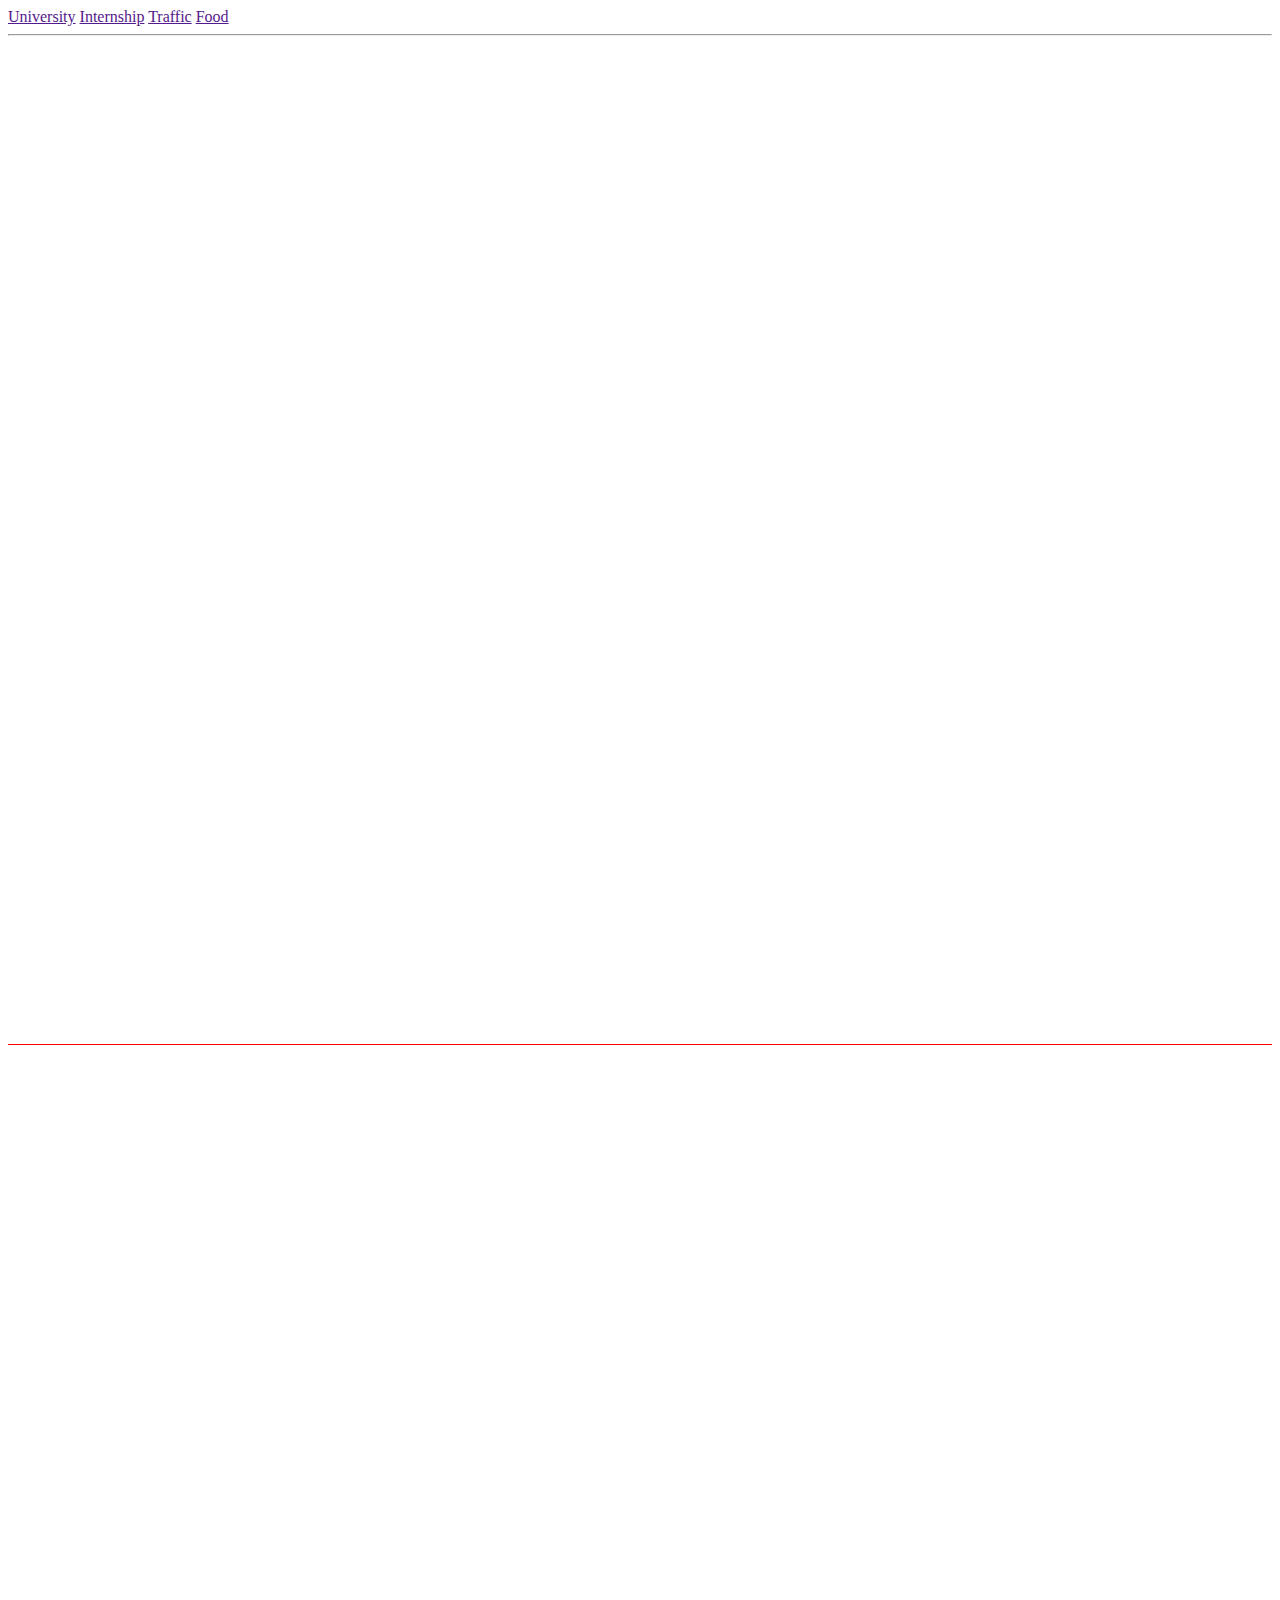
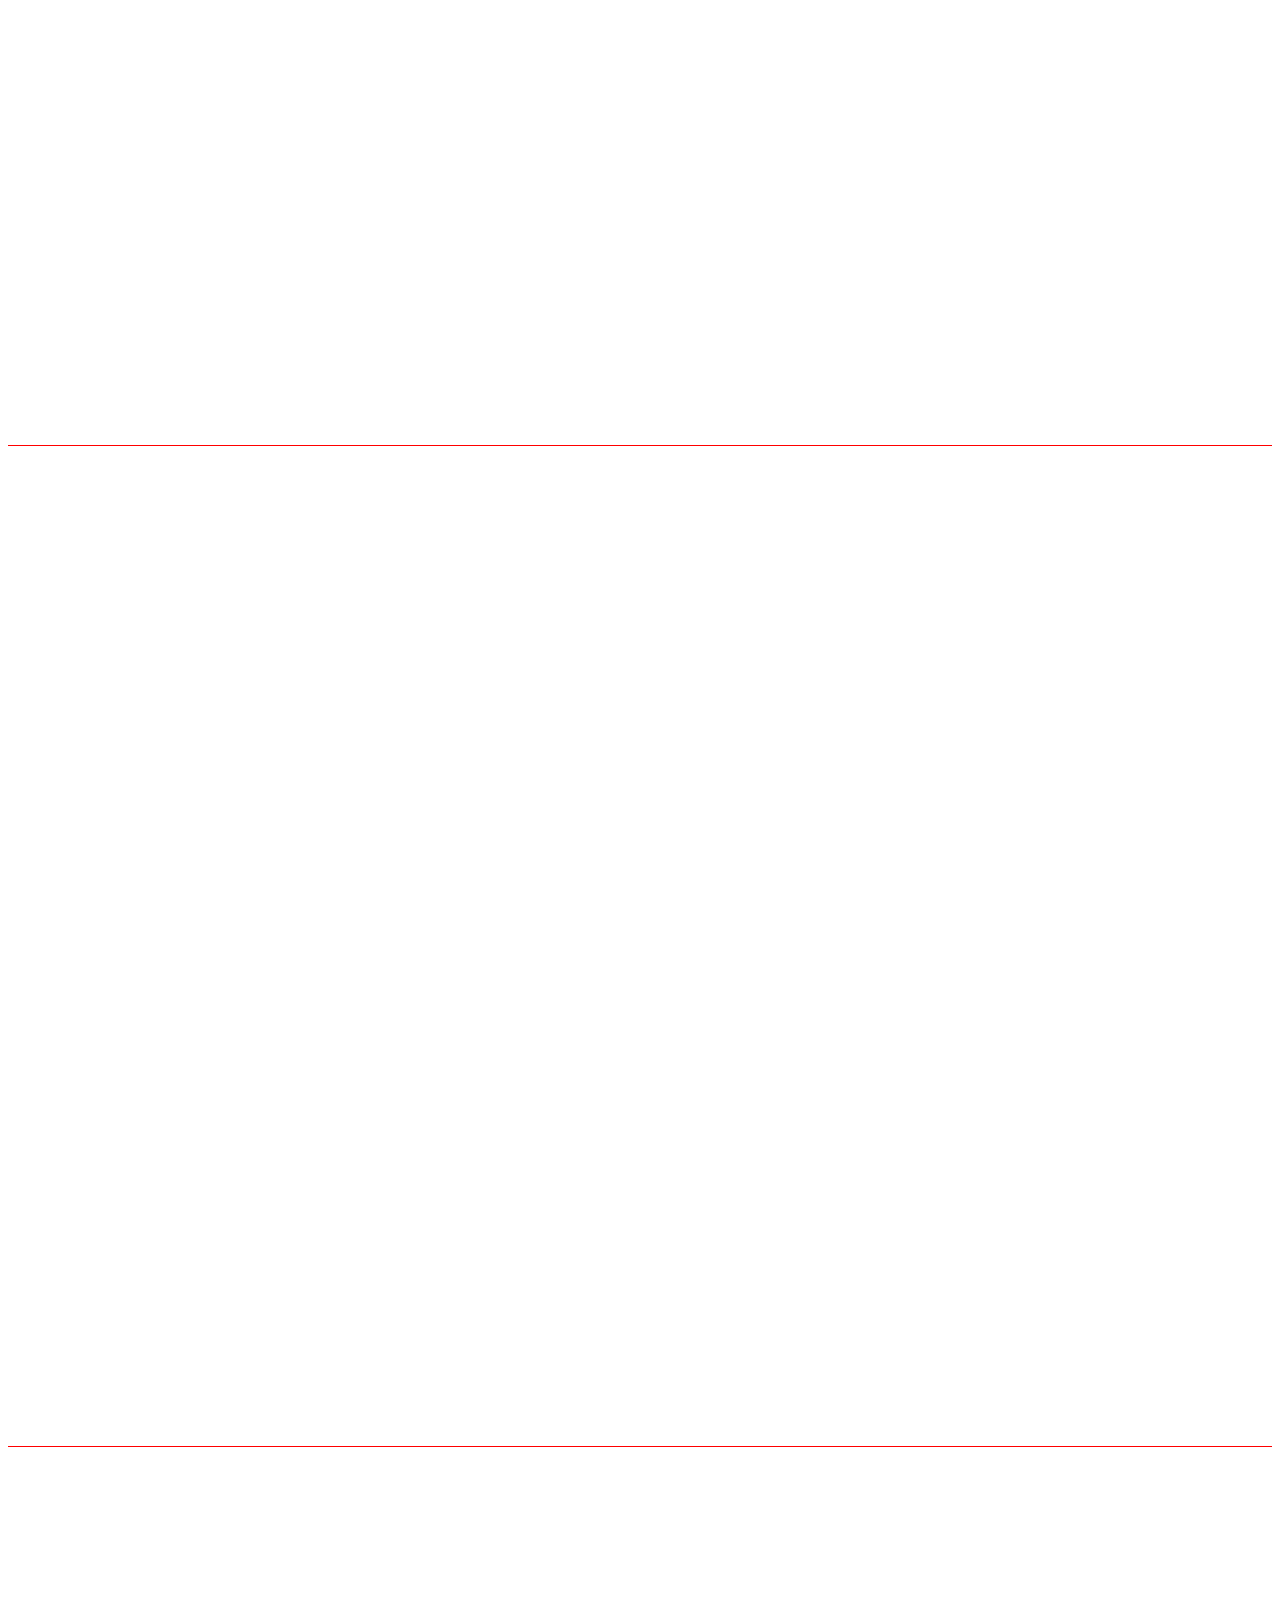
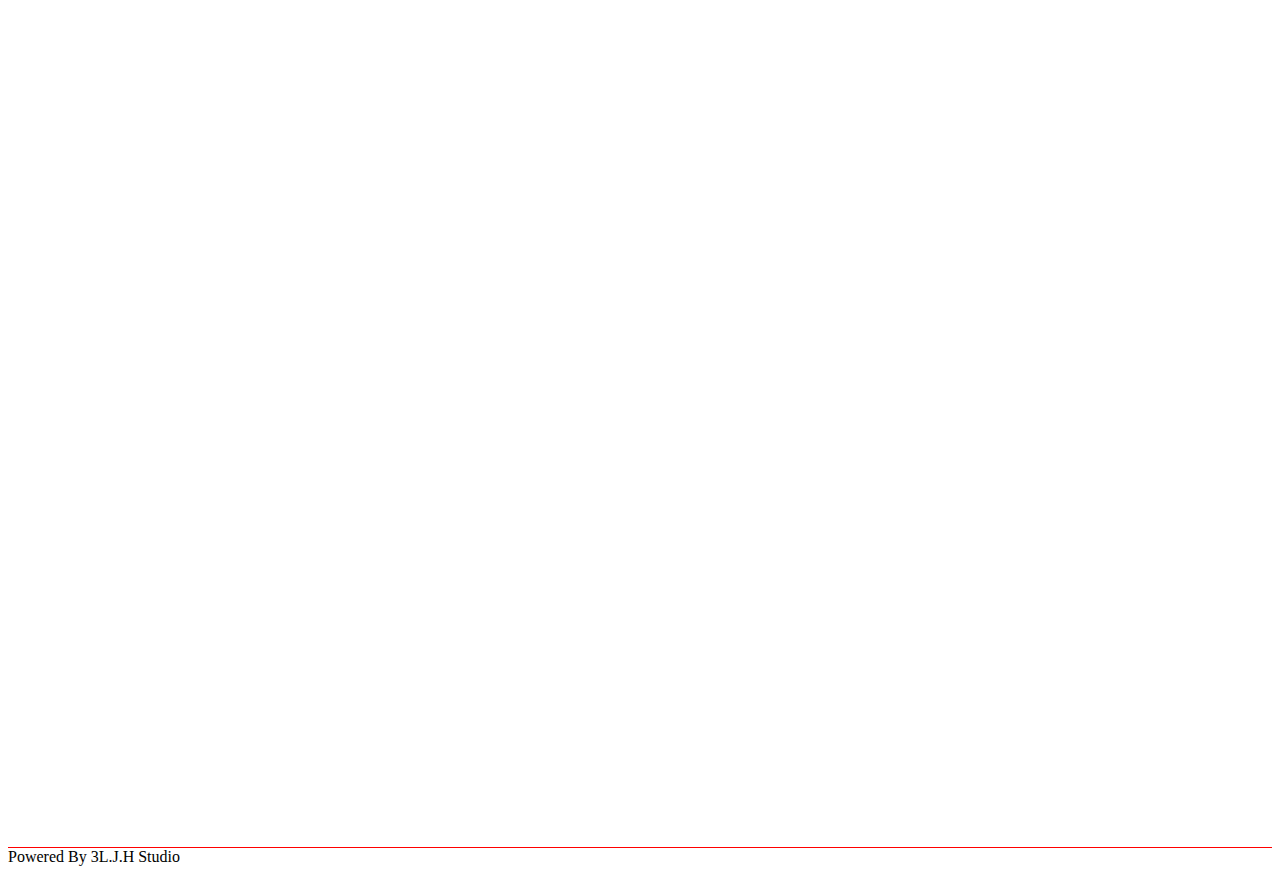
<file: index.html>
<!doctype html>
<html>

	<head>
		<meta charset="utf-8">
		<title>OverseaCN</title>
		<link rel="stylesheet" href="CSS Base.css" />
		<style type="text/css">
			.area{
				background: /*待定*/;
				height: 1000px;
				border-bottom: 1px solid red;
				background-repeat: no-repeat;
				background-position: center;
				
			}
		</style>
	</head>

	<body>
		<!--Copy header and footer to all pages-->
		<div class="header">
			<div class="header_content content">
				<a href="index.html" class="header_logo"></a class="header_logo">
				<a href="" class="header_link">University</a>
				<a href="" class="header_link">Internship</a>
				<a href="" class="header_link">Traffic</a>
				<a href="" class="header_link">Food</a>
			<hr />
			</div>
		</div>
		
		<div class="area">
			<div class="content"></div>
		</div>
		<div class="area">
			<div class="content"></div>
		</div>
		<div class="area">
			<div class="content"></div>
		</div>
		<div class="area">
			<div class="content"></div>
		</div>
		
		<!--Copy header and footer to all pages-->
		<div class="footer">
			<div class="content footer_content">Powered By 3L.J.H Studio</div>
		</div>
	</body>

</html>
</file>
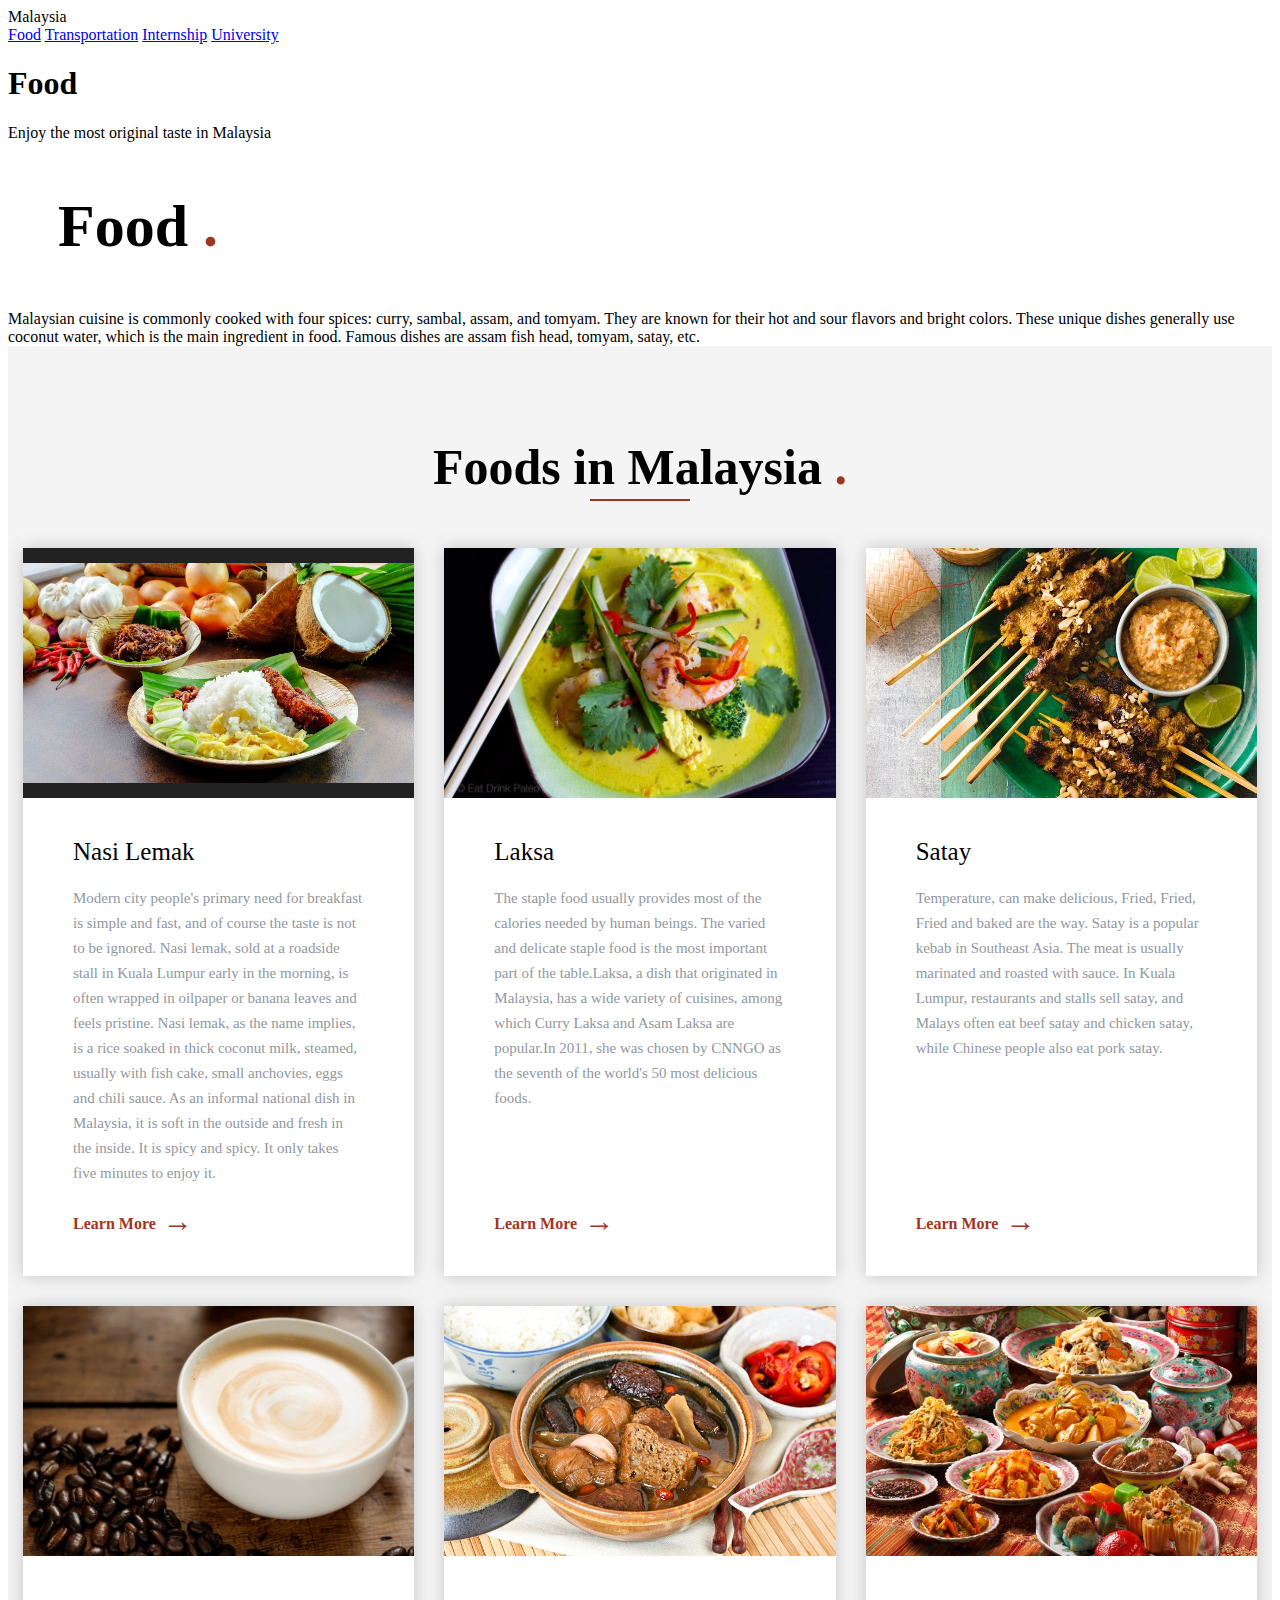
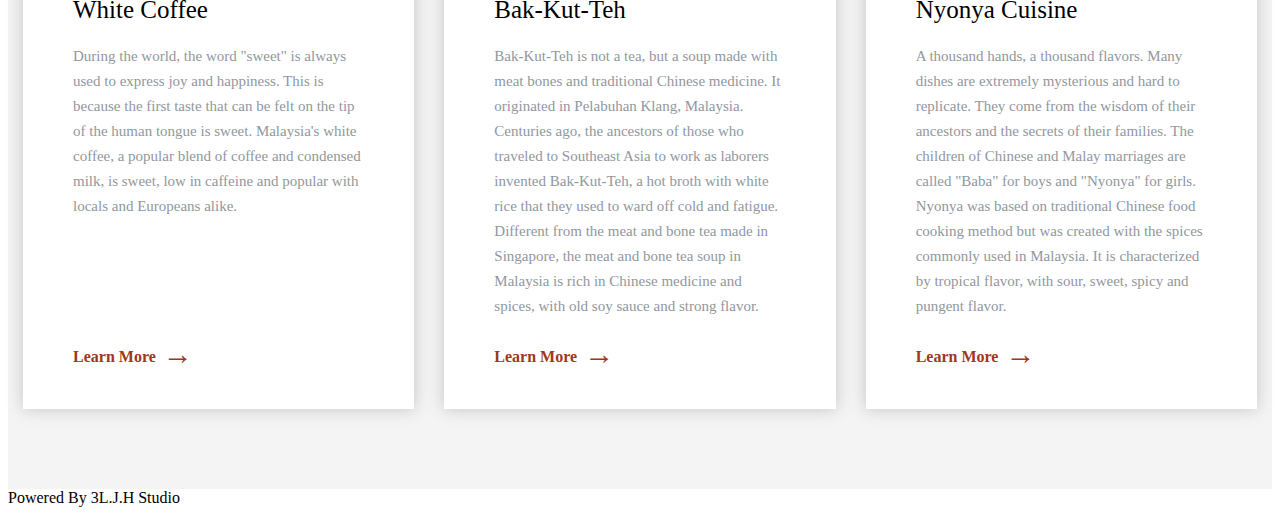
<file: food.html>
<!DOCTYPE html>
<html lang="en">
<head>
	<meta charset="UTF-8">
	<title>Food - OverseaCN</title>
	<link rel="stylesheet" href="CSS Base.css" />
	<link rel="stylesheet" href="food.css" type="text/css" /> </head>

<body>
	<div class="header frame">
		<div class="header_container container">
			<a target="_blank" href="index.html" class="header_logo"></a>
			<div href="index.html" class="header_line"></div>
			<div href="index.html" class="header_region">Malaysia</div>
			<a target="_blank" href="food.html" class="header_link">Food</a>
			<a target="_blank" href="transportation.html" class="header_link">Transportation</a>
			<a target="_blank" href="internship.html" class="header_link">Internship</a>
			<a target="_blank" href="university.html" class="header_link">University</a>
			<!--<hr />-->
		</div>
	</div>
	<div class="area area_5 frame">
		<div class="container">
			<div class="area_2345_container">
				<div class="area_2345_container_2">
					<h1>Food</h1>
					<p class="area_text">Enjoy the most original taste in Malaysia</p>
				</div>
			</div>
		</div>
	</div>
	<div class="welcome_bar frame">
		<div class="container bar_container">
			<div class="bar_container_2">
				<h2 class="bar_title">Food <span class="color">.</span>
					<div class="bar_line"></div>
				</h2>
				<div class="bar_text">Malaysian cuisine is commonly cooked with four spices: curry, sambal, assam, and tomyam. They are known for their hot and sour flavors and bright colors. These unique dishes generally use coconut water, which is the main ingredient in food. Famous dishes are assam fish head, tomyam, satay, etc.</div>
			</div>
			<!--<div class="line_1 bar_container"></div>--></div>
	</div>
	<div class="part_1 frame">
		<div class="container part_1_container">
			<div class="part_1_wrapper">
				<h2 class="part_title">Foods in Malaysia <span class="color">.</span></h2>
				<div class="h2_line"></div>
				<!-- a.card*6>div.card_wrapper>div.card_pic.card_pic$+div.card_content>h3.card_title+div.card_text+div.card_button.color -->
				<div class="card_row">
					<a target="_blank" href="https://en.wikipedia.org/wiki/Nasi_lemak" class="card">
						<div class="card_wrapper">
							<div class="card_pic card_pic1"></div>
							<div class="card_content">
								<h3 class="card_title">Nasi Lemak</h3>
								<div class="card_text">Modern city people's primary need for breakfast is simple and fast, and of course the taste is not to be ignored. Nasi lemak, sold at a roadside stall in Kuala Lumpur early in the morning, is often wrapped in oilpaper or banana leaves and feels pristine. Nasi lemak, as the name implies, is a rice soaked in thick coconut milk, steamed, usually with fish cake, small anchovies, eggs and chili sauce. As an informal national dish in Malaysia, it is soft in the outside and fresh in the inside. It is spicy and spicy. It only takes five minutes to enjoy it. </div>
								<div class="card_button color">Learn More <span class="card_arrow color">→</span></div>
							</div>
						</div>
					</a>
					<a target="_blank" href="https://en.wikipedia.org/wiki/Laksa" class="card">
						<div class="card_wrapper">
							<div class="card_pic card_pic2"></div>
							<div class="card_content">
								<h3 class="card_title">Laksa</h3>
								<div class="card_text">The staple food usually provides most of the calories needed by human beings. The varied and delicate staple food is the most important part of the table.Laksa, a dish that originated in Malaysia, has a wide variety of cuisines, among which Curry Laksa and Asam Laksa are popular.In 2011, she was chosen by CNNGO as the seventh of the world's 50 most delicious foods.</div>
								<div class="card_button color">Learn More <span class="card_arrow color">→</span></div>
							</div>
						</div>
					</a>
					<a target="_blank" href="https://en.wikipedia.org/wiki/Satay" class="card">
						<div class="card_wrapper">
							<div class="card_pic card_pic3"></div>
							<div class="card_content">
								<h3 class="card_title">Satay</h3>
								<div class="card_text">Temperature, can make delicious, Fried, Fried, Fried and baked are the way. Satay is a popular kebab in Southeast Asia. The meat is usually marinated and roasted with sauce. In Kuala Lumpur, restaurants and stalls sell satay, and Malays often eat beef satay and chicken satay, while Chinese people also eat pork satay.</div>
								<div class="card_button color">Learn More <span class="card_arrow color">→</span></div>
							</div>
						</div>
					</a>
				</div>
				<div class="card_row">
					<a target="_blank" href="https://en.wikipedia.org/wiki/White_coffee" class="card">
						<div class="card_wrapper">
							<div class="card_pic card_pic4"></div>
							<div class="card_content">
								<h3 class="card_title">White Coffee</h3>
								<div class="card_text">During the world, the word "sweet" is always used to express joy and happiness. This is because the first taste that can be felt on the tip of the human tongue is sweet. Malaysia's white coffee, a popular blend of coffee and condensed milk, is sweet, low in caffeine and popular with locals and Europeans alike.</div>
								<div class="card_button color">Learn More <span class="card_arrow color">→</span></div>
							</div>
						</div>
					</a>
					<a target="_blank" href="https://en.wikipedia.org/wiki/Bak_kut_teh" class="card">
						<div class="card_wrapper">
							<div class="card_pic card_pic5"></div>
							<div class="card_content">
								<h3 class="card_title">Bak-Kut-Teh</h3>
								<div class="card_text">Bak-Kut-Teh is not a tea, but a soup made with meat bones and traditional Chinese medicine. It originated in Pelabuhan Klang, Malaysia. Centuries ago, the ancestors of those who traveled to Southeast Asia to work as laborers invented Bak-Kut-Teh, a hot broth with white rice that they used to ward off cold and fatigue. Different from the meat and bone tea made in Singapore, the meat and bone tea soup in Malaysia is rich in Chinese medicine and spices, with old soy sauce and strong flavor.</div>
								<div class="card_button color">Learn More <span class="card_arrow color">→</span></div>
							</div>
						</div>
					</a>
					<a target="_blank" href="https://en.wikipedia.org/wiki/Peranakan_cuisine" class="card">
						<div class="card_wrapper">
							<div class="card_pic card_pic6"></div>
							<div class="card_content">
								<h3 class="card_title">Nyonya Cuisine</h3>
								<div class="card_text">A thousand hands, a thousand flavors. Many dishes are extremely mysterious and hard to replicate. They come from the wisdom of their ancestors and the secrets of their families. The children of Chinese and Malay marriages are called "Baba" for boys and "Nyonya" for girls. Nyonya was based on traditional Chinese food cooking method but was created with the spices commonly used in Malaysia. It is characterized by tropical flavor, with sour, sweet, spicy and pungent flavor.</div>
								<div class="card_button color">Learn More <span class="card_arrow color">→</span></div>
							</div>
						</div>
					</a>
				</div>
			</div>
		</div>
	</div>
	<div class="footer frame">
		<div class="container footer_container">Powered By 3L.J.H Studio</div>
	</div>
</body>
</html>
</file>
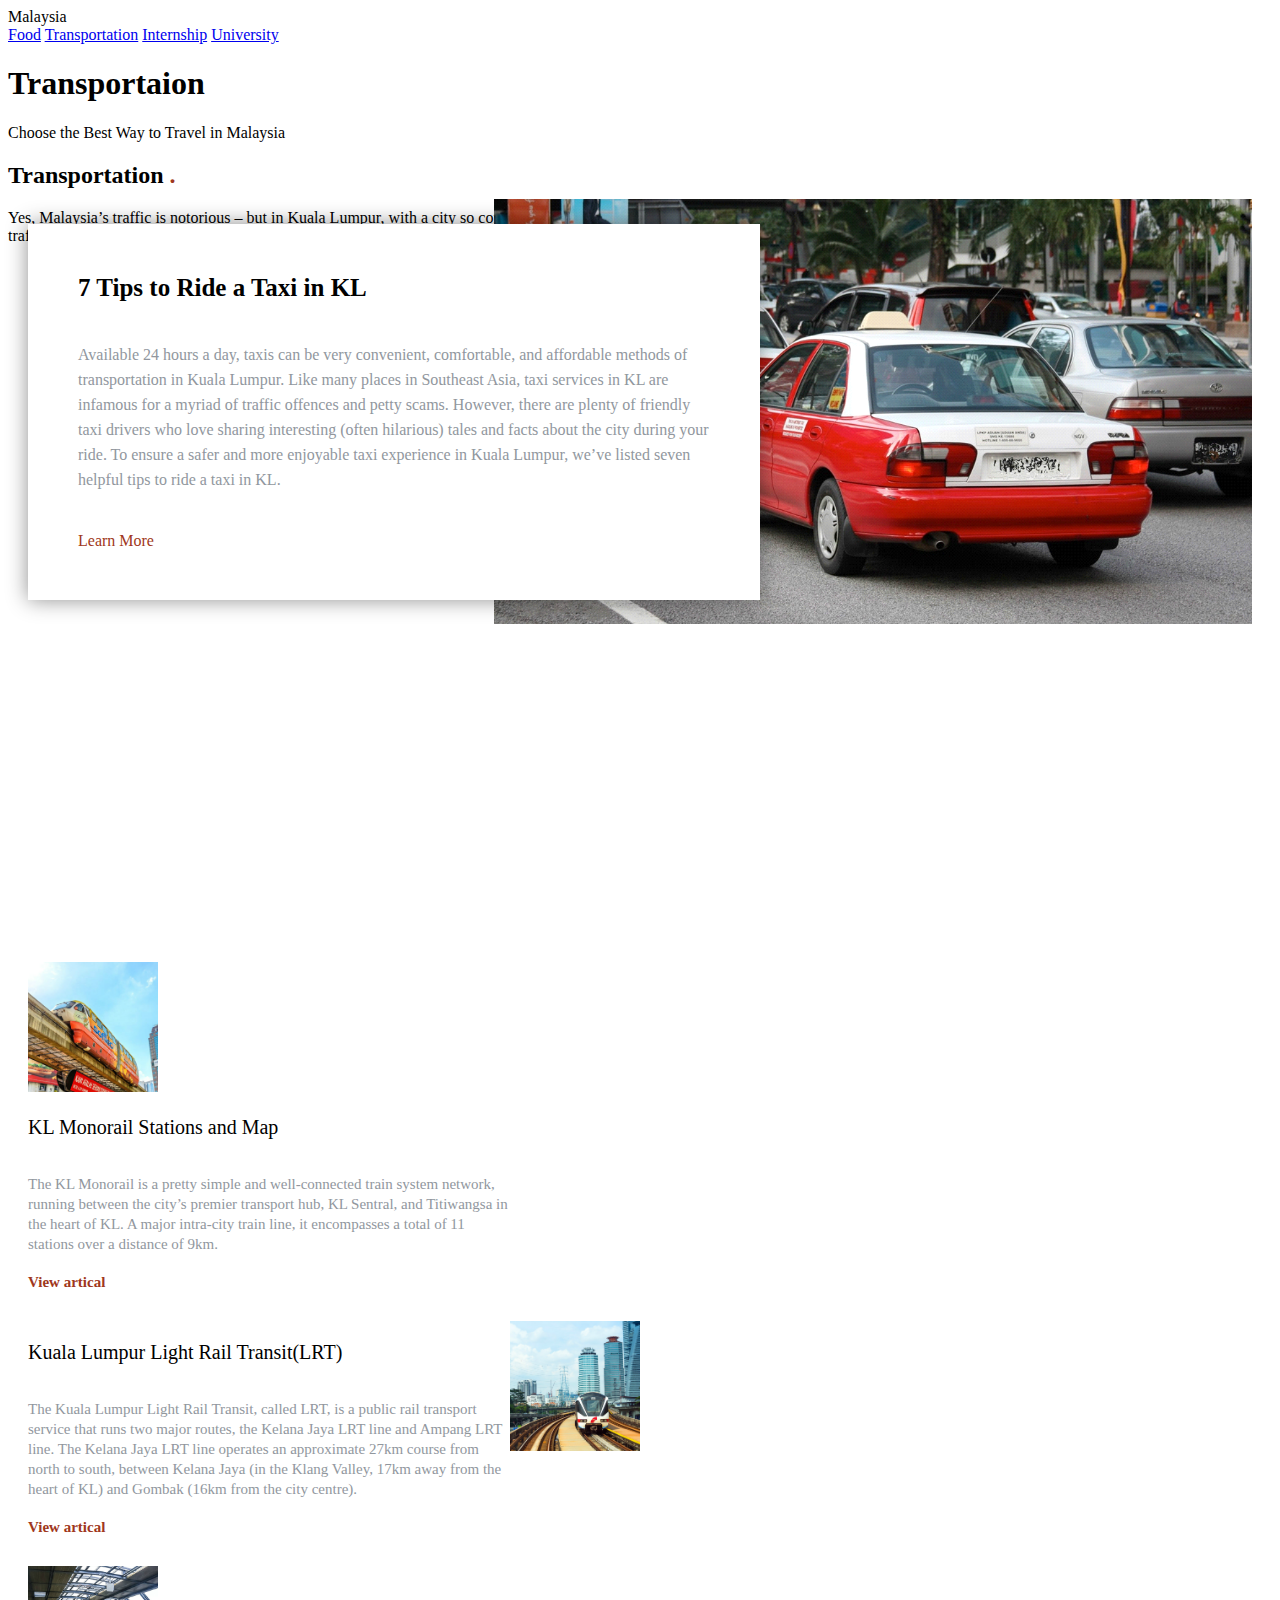
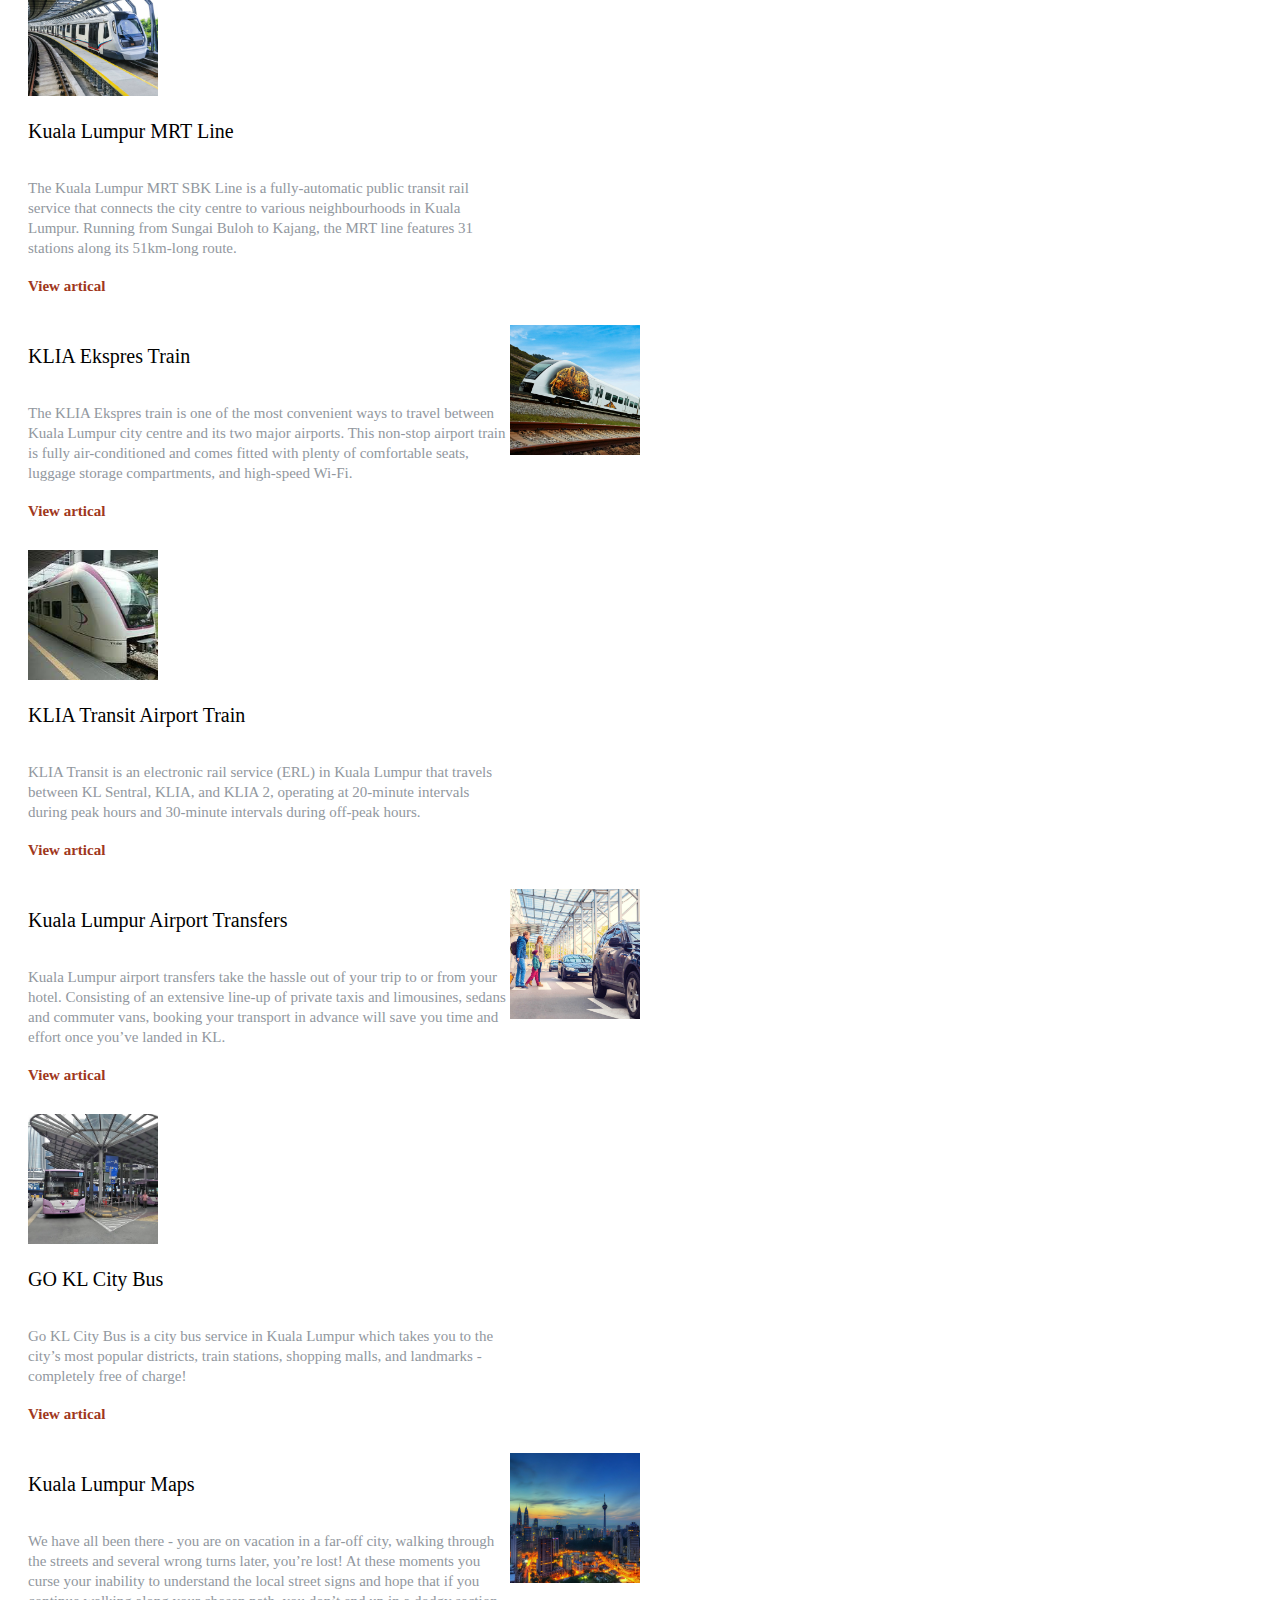
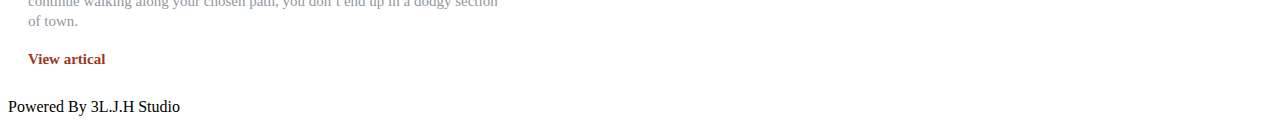
<file: transportation.html>
<!DOCTYPE html>
<html lang="en">

<head>
	<meta charset="UTF-8">
	<title>Transportation - OverseaCN</title>
	<link rel="stylesheet" href="CSS Base.css" />
	<link rel="stylesheet" href="transportation.css" /> </head>
<body>
	<div class="header frame">
		<div class="header_container container">
			<a target="_blank" href="index.html" class="header_logo"></a>
			<div href="index.html" class="header_line"></div>
			<div href="index.html" class="header_region">Malaysia</div>
			<a target="_blank" href="food.html" class="header_link">Food</a>
			<a target="_blank" href="transportation.html" class="header_link">Transportation</a>
			<a target="_blank" href="internship.html" class="header_link">Internship</a>
			<a target="_blank" href="university.html" class="header_link">University</a>
			<!--<hr />-->
		</div>
	</div>
	<div class="area area_3 frame">
		<div class="container">
			<div class="area_2345_container">
				<div class="area_2345_container_2">
					<h1>Transportaion</h1>
					<p class="area_text">Choose the Best Way to Travel in Malaysia</p>
				</div>
			</div>
		</div>
	</div>
	<div class="welcome_bar frame">
		<div class="container bar_container">
			<div class="bar_container_2">
				<h2 class="bar_title">Transportation
					<span class="color">.</span>
					<div class="bar_line"></div>
				</h2>
				<div class="bar_text">Yes, Malaysia’s traffic is notorious – but in Kuala Lumpur, with a city so compact and with so many sights, is it any wonder? KL is a busy city and gridlocked traffic is common, but with an extensive network of buses, light rail commuter trains and taxis, getting around the city is easy. </div>
			</div>
			<!--<div class="line_1 bar_container"></div>--></div>
	</div>
	<div class="area_tran frame">
		<div class="container tran_container">
			<div class="tran_container_2">
				<a target="_blank" class="tran_link tran_link1" href="http://www.kuala-lumpur.ws/magazine/7-tips-ride-taxi-kl.htm">
					<div class="tran_textbox">
						<h3 class="tran_name">7 Tips to Ride a Taxi in KL</h3>
						<p class="tran_text">Available 24 hours a day, taxis can be very convenient, comfortable, and affordable methods of transportation in Kuala Lumpur. Like many places in Southeast Asia, taxi services in KL are infamous for a myriad of traffic offences and petty scams. However, there are plenty of friendly taxi drivers who love sharing interesting (often hilarious) tales and facts about the city during your ride. To ensure a safer and more enjoyable taxi experience in Kuala Lumpur, we’ve listed seven helpful tips to ride a taxi in KL.</p>
						<div class="tran_button color">Learn More</div>
					</div>
					<div class="tran_pic tran_pic1"></div>
				</a>
			</div>
		</div>
	</div>
	<div class="area_list frame">
		<div class="container list_container">
			<a target="_blank" class="card" href="http://www.kuala-lumpur.ws/transportation/kl-monorail.htm" target="_self">
				<span class="card_wrapper mh">
					<span class="card_image">
						<image src="Resource/trans2.png" alt="KL Monorail" style="width:130px;height:130px"> </image>
					</span>
					<span class="card_text">
						<h3 class="card_heading"> KL Monorail Stations and Map </h3>
						<span class="card_content"> The KL Monorail is a pretty simple and well-connected train system network, running between the city’s premier transport hub, KL Sentral, and Titiwangsa in the heart of KL. A major intra-city train line, it encompasses a total of 11 stations over a distance of 9km. </span>
						<span class="card_link color" target="self" href="http://www.kuala-lumpur.ws/transportation/kl-monorail.htm">View artical </span>
						<!-- <div class="list_line"></div> -->
					</span>
				</span>
			</a>
			<a target="_blank" class="card" href="http://www.kuala-lumpur.ws/transportation/light-rail-transit.htm" target="_self">
				<span class="card_wrapper mh" style="height: 353.88px;">
					<span class="card__image">
						<image src="Resource/trans3.png" alt="LRT" style="width:130px;height:130px"> </image>
					</span>
					<span class="card_text">
						<h3 class="card_heading"> Kuala Lumpur Light Rail Transit(LRT) </h3>
						<span class="card_content"> The Kuala Lumpur Light Rail Transit, called LRT, is a public rail transport service that runs two major routes, the Kelana Jaya LRT line and Ampang LRT line. The Kelana Jaya LRT line operates an approximate 27km course from north to south, between Kelana Jaya (in the Klang Valley, 17km away from the heart of KL) and Gombak (16km from the city centre). </span>
						<span class="card_link color" target="_self" href="http://www.kuala-lumpur.ws/transportation/light-rail-transit.htm">View artical </span>
					</span>
				</span>
			</a>
			<a target="_blank" class="card" href="http://www.kuala-lumpur.ws/transportation/kl-mrt-sbk-line/" target="_self">
				<span class="card_wrapper mh">
					<span class="card_image">
						<image src="Resource/trans4.png" alt="MRT" style="width:130px;height:130px"> </image>
					</span>
					<span class="card_text">
						<h3 class="card_heading"> Kuala Lumpur MRT Line </h3>
						<span class="card_content"> The Kuala Lumpur MRT SBK Line is a fully-automatic public transit rail service that connects the city centre to various neighbourhoods in Kuala Lumpur. Running from Sungai Buloh to Kajang, the MRT line features 31 stations along its 51km-long route. </span>
						<span class="card_link color" target="self" href="http://www.kuala-lumpur.ws/transportation/kl-mrt-sbk-line/">View artical </span>
					</span>
				</span>
			</a>
			<a target="_blank" class="card" href="http://www.kuala-lumpur.ws/transportation/klia-ekspres.htm" target="_self">
				<span class="card_wrapper mh" style="height: 353.88px;">
					<span class="card__image">
						<image src="Resource/trans5.png" alt="KLIA Ekpres" style="width:130px;height:130px"> </image>
					</span>
					<span class="card_text">
						<h3 class="card_heading"> KLIA Ekspres Train </h3>
						<span class="card_content"> The KLIA Ekspres train is one of the most convenient ways to travel between Kuala Lumpur city centre and its two major airports. This non-stop airport train is fully air-conditioned and comes fitted with plenty of comfortable seats, luggage storage compartments, and high-speed Wi-Fi. </span>
						<span class="card_link color" target="self" href="http://www.kuala-lumpur.ws/transportation/klia-ekspres.htm">View artical </span>
					</span>
				</span>
			</a>
			<a target="_blank" class="card" href="http://www.kuala-lumpur.ws/transportation/klia-transit-train.htm" target="_self">
				<span class="card_wrapper mh">
					<span class="card_image">
						<image src="Resource/trans6.png" alt="KLIA Transit" style="width:130px;height:130px"> </image>
					</span>
					<span class="card_text">
						<h3 class="card_heading"> KLIA Transit Airport Train </h3>
						<span class="card_content"> KLIA Transit is an electronic rail service (ERL) in Kuala Lumpur that travels between KL Sentral, KLIA, and KLIA 2, operating at 20-minute intervals during peak hours and 30-minute intervals during off-peak hours. </span>
						<span class="card_link color" target="self" href="http://www.kuala-lumpur.ws/transportation/klia-transit-train.htm">View artical </span>
					</span>
				</span>
			</a>
			<a target="_blank" class="card" href="http://www.kuala-lumpur.ws/tours/kl-transfer.htm" target="_self">
				<span class="card_wrapper mh" style="height: 353.88px;">
					<span class="card__image">
						<image src="Resource/trans7.png" alt="KL Transfer" style="width:130px;height:130px"> </image>
					</span>
					<span class="card_text">
						<h3 class="card_heading"> Kuala Lumpur Airport Transfers </h3>
						<span class="card_content"> Kuala Lumpur airport transfers take the hassle out of your trip to or from your hotel. Consisting of an extensive line-up of private taxis and limousines, sedans and commuter vans, booking your transport in advance will save you time and effort once you’ve landed in KL. </span>
						<span class="card_link color" target="self" href="http://www.kuala-lumpur.ws/tours/kl-transfer.htm">View artical </span>
					</span>
				</span>
			</a>
			<a target="_blank" class="card" href="http://www.kuala-lumpur.ws/magazine/go-kl-city-bus.htm" target="_self">
				<span class="card_wrapper mh">
					<span class="card_image">
						<image src="Resource/trans8.png" alt="GO KL" style="width:130px;height:130px"> </image>
					</span>
					<span class="card_text">
						<h3 class="card_heading"> GO KL City Bus </h3>
						<span class="card_content"> Go KL City Bus is a city bus service in Kuala Lumpur which takes you to the city’s most popular districts, train stations, shopping malls, and landmarks - completely free of charge! </span>
						<span class="card_link color" target="self" href="http://www.kuala-lumpur.ws/magazine/go-kl-city-bus.htm">View artical </span>
					</span>
				</span>
			</a>
			<a target="_blank" class="card" href="http://www.malaysia-maps.com/kl/around-kl-map.htm" target="_self">
				<span class="card_wrapper mh" style="height: 353.88px;">
					<span class="card__image">
						<image src="Resource/trans0.jpg" alt="KL Transfer" style="width:130px;height:130px"> </image>
					</span>
					<span class="card_text">
						<h3 class="card_heading"> Kuala Lumpur Maps </h3>
						<span class="card_content"> We have all been there - you are on vacation in a far-off city, walking through the streets and several wrong turns later, you’re lost! At these moments you curse your inability to understand the local street signs and hope that if you continue walking along your chosen path, you don’t end up in a dodgy section of town. </span>
						<span class="card_link color" target="self" href="http://www.malaysia-maps.com/kl/">View artical </span>
					</span>
				</span>
			</a>
		</div>
	</div>
	<div class="footer frame">
		<div class="container footer_container">Powered By 3L.J.H Studio</div>
	</div>
</body>
</html>
</file>
<file: CSS Base.css>
@charset "utf-8";
/* CSS Document */

.color{color: #9F3720} 
/*test for cache*/
/*test again for cache*/
</file>
<file: food.css>
@charset "utf-8";

/* CSS Document */

.bar_title {
	font-size: 60px;
	padding-left: 50px;
}
.part_1 {
	/*height: 1450px;*/
	background-color: #f4f4f4;
	display: flex;
	flex-wrap: wrap;
	padding-bottom: 50px;
}
.part_1_container {
	width: 1500px;
}
.part_1_wrapper {
	width: 100%;
	height: 100%;
}
.part_title {
	text-align: center;
	display: block;
	font-size: 50px;
	padding-top: 50px;
	margin-bottom: 50px;
	color: black;
}
.h2_line {
	background-color: #9f3720;
	width: 100px;
	height: 2px;
	margin: 0 auto;
	position: relative;
	top: -47px;
}
.card_row {
	display: flex;
}
.card {
	width: 33.33333333%;
	/*min-width: 500px;*/
	min-height: 600px;
	/*height: 100%;*/
	float: left;
	padding: 0 15px;
	margin-bottom: 30px;
	display: inline-block;
	text-decoration: none;
	color: #000;
	/*display: flex;*/
	flex-direction: column;
}
.card:hover {
	transform: translateY(-15px);
}
.card_wrapper {
	width: 100%;
	min-height: 600px;
	height: 100%;
	background-color: #fff;
	box-shadow: 0 0 15px rgba(128, 128, 128, 0.4);
	position: relative;
	/*display: flex;*/
	flex-direction: column;
	/*justify-content: center;*/
}
.card_pic {
	height: 250px;
	width: 100%;
	background-position: center;
	background-size: 100% auto;
	background-color: #222;
	background-repeat: no-repeat;
}
.card_content {
	padding: 40px 50px 70px 50px;
}
.card_title {
	/*padding: 30px 0 20px 50px;*/
	margin: 0px 0px 20px 0px;
	/*width: 100%;*/
	/*height: 100px;*/
	font-size: 25px;
	font-weight: lighter;
}
.card_text {
	color: #91979E;
	/*width: 100%;*/
	margin: 20px 0px;
	font-size: 15px;
	line-height: 25px;
}
.card_button {
	position: absolute;
	bottom: 40px;
	left: 50px;
	/*margin-top: 20px;*/
	font-weight: bold;
}
.card_arrow {
	font-size: 30px;
	font-weight: 100;
	position: relative;
	bottom: -2px;
	display: inline-block;
	left: 3px;
}
.card:hover .card_arrow {
	transform: translateX(10px);
}
.card_pic1 {
	background-image: url(Resource/nasi_lemak.jpg);
}
.card_pic2 {
	background-image: url(Resource/laksa.jpg);
}
.card_pic3 {
	background-image: url(Resource/satay.jpg);
}
.card_pic4 {
	background-image: url(Resource/white_coffee.jpg);
	background-size: auto 100%;
}
.card_pic5 {
	background-image: url(Resource/Bak-Kut-Teh.jpg);
}
.card_pic6 {
	background-image: url("Resource/Nyonya Cuisine.jpg");
}
</file>
<file: transportation.css>
@charset "utf-8";
.bar_title {
	width: 39%;
}
.bar_container_2 {
	width: 1050px;
}
.area_tran {
	width: 100%;
	height: 550px;
	/*background: #f4f4f4;*/
}
.tran_container {
	display: flex;
	justify-content: center;
	align-items: center;
}
.tran_container_2 {
	position: relative;
	display: flex;
	width: 1400px;
	min-width: inherit;
	height: 100%;
	align-items: center;
}
.tran_link {
	display: flex;
	align-items: center;
	color: black;
}
.tran_name {
	font-size: 25px;
	margin: 50px 0 20px 0px;
}
.tran_text {
	margin: 20px 0px;
	font-size: 16px;
	line-height: 25px;
	color: #91979E;
}
.tran_button {
	margin: 20px 0 0 0;
}
.tran_pic {
	position: absolute;
	display: flex;
	right: 0px;
	width: 60%;
	height: 500px;
	margin: 0 20px;
	/*background-color: yellow;*/
	background-position: center;
	background-repeat: no-repeat;
	background-size: auto 100%;
}
.tran_pic1 {
	background-image: url(Resource/Trans1.png);
	background-size: 100% auto;
}
.tran_textbox {
	position: absolute;
	display: flex;
	flex-direction: column;
	z-index: 10;
	width: 50%;
	margin: 0 20px;
	box-shadow: 0 0 20px #00000070;
	background-color: rgba(255, 255, 255, 1);
	padding: 0 50px 50px 50px;
}
.tran_textbox:hover {
	transform: translateY(-10px);
}
.welcome_bar {
	height: 250px;
}
.card_wrapper {
	padding-bottom: 30px;
	position: relative;
}
.card {
	position: relative;
	float: left;
	width: 50%;
	min-height: 1px;
	padding-left: 20px;
	padding-right: 20px;
	margin-bottom: 30px;
}
.card_image {
	width: 150px;
	float: left;
	padding-right: 20px;
}
.card_text {
	width: calc(100% - 150px);
	float: left;
	font-size: 15px;
}
.card_heading {
	font-size: 20px;
	font-weight: 500;
	/*margin-bottom: 5px;*/
	display: inline-block;
	color: black;
}
.card_content {
	margin: 15px 0 20px 0;
	display: block;
	color: #91979E;
	line-height: 20px;
	font-size: 15px;
}
.card_link {
	font-weight: 600;
}
.card_link {
	font-weight: 600;
}
.area_list {
	display: flex;
}
.list_container {
	width: 1400px
}
.list_line {
	width: 200px;
	background-color: #9f3720;
	height: 2px;
}
</file>
